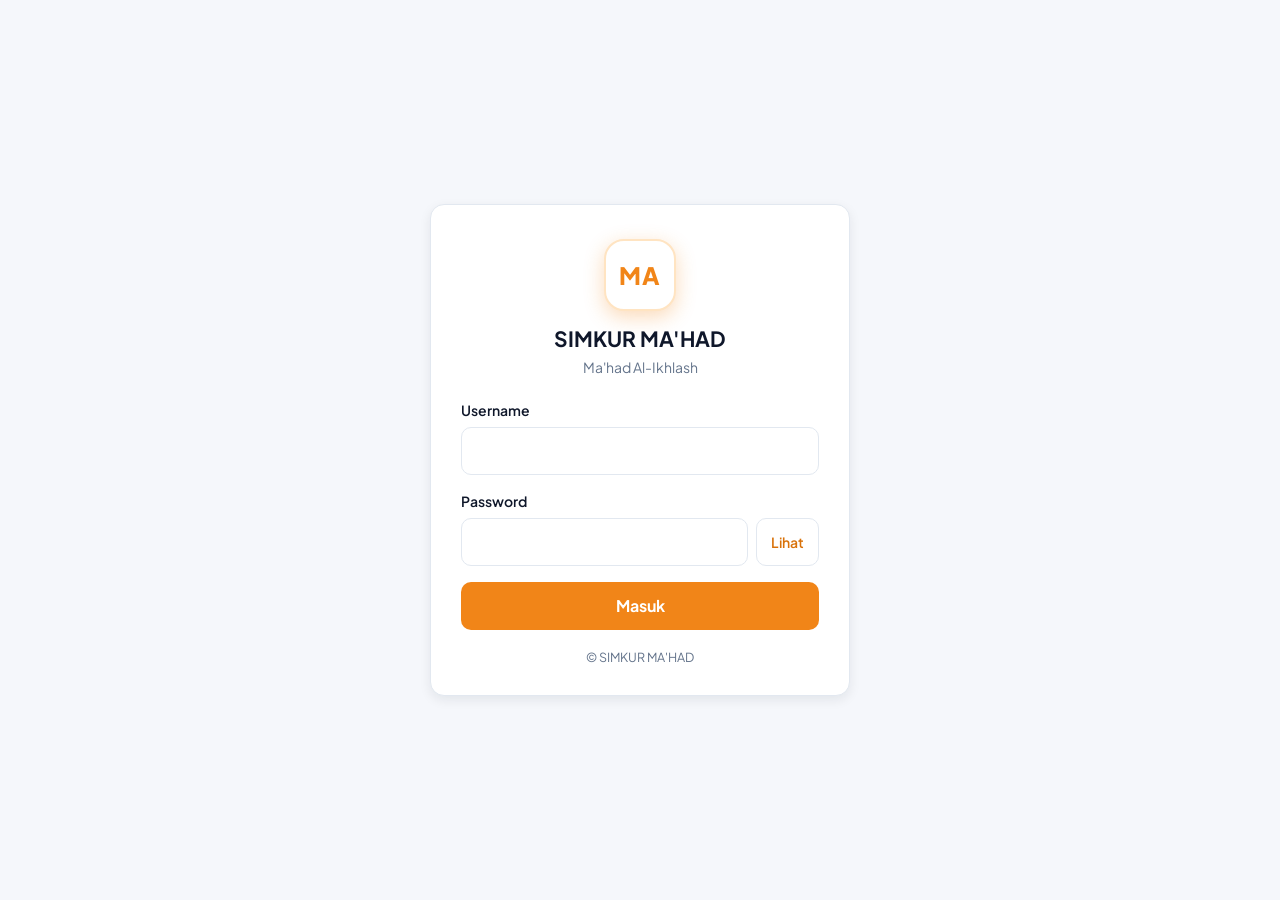
<file: index.html>
<!DOCTYPE html>
<html lang="id">
<head>
  <meta charset="UTF-8">
  <meta name="viewport" content="width=device-width, initial-scale=1.0, viewport-fit=cover">
  <meta name="theme-color" content="#f18518">
  <meta name="description" content="SIMKUR MA'HAD - Sistem Informasi Kurikulum & Akademik Ma'had Al-Ikhlash">
  <title>Masuk &middot; SIMKUR MA'HAD</title>
  <link rel="manifest" href="manifest.json">
  <link rel="icon" href="icons/icon-192.png">
  <link rel="apple-touch-icon" href="icons/icon-192.png">
  <link rel="preconnect" href="https://fonts.googleapis.com">
  <link rel="preconnect" href="https://fonts.gstatic.com" crossorigin>
  <link href="https://fonts.googleapis.com/css2?family=Plus+Jakarta+Sans:wght@400;500;600;700;800&display=swap" rel="stylesheet">
  <link rel="stylesheet" href="css/tokens.css">
  <link rel="stylesheet" href="css/style.css">
</head>
<body>
  <main class="auth">
    <section class="auth-card" aria-labelledby="auth-title">
      <div class="brand">
        <div class="brand-logo" aria-hidden="true">
          <!-- Placeholder logo, ganti dengan logo asli Ma'had Al-Ikhlash -->
          <span>MA</span>
        </div>
        <h1 id="auth-title" class="brand-name">SIMKUR MA'HAD</h1>
        <p class="brand-sub">Ma'had Al-Ikhlash</p>
      </div>

      <p
        id="login-error"
        class="alert alert-error"
        role="alert"
        aria-live="assertive"
        hidden
      ></p>

      <form id="login-form" novalidate>
        <div class="field">
          <label for="username">Username</label>
          <input
            type="text"
            id="username"
            name="username"
            autocomplete="username"
            autocapitalize="none"
            autocorrect="off"
            spellcheck="false"
            required
          >
        </div>

        <div class="field">
          <label for="password">Password</label>
          <div class="input-group">
            <input
              type="password"
              id="password"
              name="password"
              autocomplete="current-password"
              required
            >
            <button
              type="button"
              id="toggle-password"
              class="input-addon"
              aria-label="Tampilkan password"
              aria-pressed="false"
            >Lihat</button>
          </div>
        </div>

        <button type="submit" id="login-submit" class="btn btn-primary">
          Masuk
        </button>
      </form>

      <p class="auth-foot">&copy; SIMKUR MA'HAD</p>
    </section>
  </main>

  <script src="js/api.js"></script>
  <script src="js/app.js"></script>
  <script>
    if ('serviceWorker' in navigator) {
      window.addEventListener('load', function () {
        navigator.serviceWorker.register('sw.js').catch(function (err) {
          console.warn('Registrasi service worker gagal:', err);
        });
      });
    }
  </script>
</body>
</html>
</file>
<file: css/tokens.css>
:root{
  --p:#10b981;--p2:#059669;--pd:#047857;--pl:#d1fae5;--pxl:#ecfdf5;
  --brand:#f18518;--brand2:#d9720a;--brandd:#b85f00;--brandl:#ffe4c2;--brandxl:#fff4e6;--brandk:#2b2b2b;
  --b:#3b82f6;--bl:#dbeafe;--bxl:#eff6ff;
  --y:#f59e0b;--yl:#fef3c7;--yxl:#fffbeb;
  --r:#ef4444;--rl:#fee2e2;--rxl:#fef2f2;
  --n1:#0f172a;--n2:#1e293b;--n3:#475569;--n4:#64748b;--n5:#94a3b8;--n6:#cbd5e1;--n7:#e2e8f0;--n8:#f1f5f9;--n9:#f8fafc;--nw:#fff;
  --r10:10px;--r14:14px;--r18:18px;--r22:22px;
  --sh1:0 1px 3px rgba(15,23,42,.06);--sh2:0 4px 12px rgba(15,23,42,.08);--sh3:0 8px 24px rgba(15,23,42,.1);
}
*{box-sizing:border-box;-webkit-tap-highlight-color:transparent}
html,body{margin:0;padding:0;font-family:'Plus Jakarta Sans',-apple-system,system-ui,sans-serif;background:#f5f7fb;color:var(--n1);font-size:14px;line-height:1.5;-webkit-font-smoothing:antialiased}
button{font-family:inherit;font-size:inherit;cursor:pointer;border:none;background:none;color:inherit}
a{color:inherit;text-decoration:none}
.app{display:flex;min-height:100vh}
.side{width:240px;background:#fff;border-right:1px solid var(--n7);display:flex;flex-direction:column;padding:24px 16px;position:sticky;top:0;height:100vh;flex-shrink:0}
.main{flex:1;padding:24px 32px 40px;overflow-x:hidden;min-width:0}
.brand-logo{width:72px;height:72px;background:#fff;border-radius:20px;display:flex;align-items:center;justify-content:center;margin:0 auto 12px;box-shadow:0 6px 20px rgba(241,133,24,.3);border:2px solid var(--brandl);overflow:hidden}
.snav{display:flex;align-items:center;gap:12px;padding:12px 14px;border-radius:12px;font-weight:600;font-size:14px;color:var(--n3);width:100%}
.snav.on{background:linear-gradient(135deg,var(--brand) 0%,var(--brand2) 100%);color:#fff;box-shadow:0 4px 12px rgba(241,133,24,.35)}
.topbar{display:none;position:sticky;top:0;background:#fff;border-bottom:1px solid var(--n7);padding:12px 16px;align-items:center;justify-content:space-between}
.bottomnav{display:none;position:fixed;bottom:0;left:0;right:0;background:#fff;border-top:1px solid var(--n7);padding:6px 0 max(6px,env(safe-area-inset-bottom));justify-content:space-around}
.bnv{display:flex;flex-direction:column;align-items:center;gap:2px;padding:6px 10px;color:var(--n4);font-size:10px;font-weight:600;min-width:60px;border-radius:10px}
.bnv.on{color:var(--p)}
@media(max-width:1023px){
  .side{display:none}
  .topbar{display:flex}
  .bottomnav{display:flex}
  .main{padding:16px 16px 90px}
}
</file>
<file: css/style.css>
/* SIMKUR MA'HAD - override per-halaman
 * Dasar (warna, font, layout shell) ada di css/tokens.css.
 * File ini hanya menambah gaya khusus login + komponen dashboard.
 * Semua nilai aksen/radius menunjuk ke token, jangan hardcode #f18518.
 */

:root {
  /* alias supaya kode lama tetap jalan, tapi sumbernya token resmi */
  --accent: var(--brand);
  --accent-dark: var(--brand2);
  --accent-darker: var(--brandd);
  --accent-ring: var(--brandl);

  --ink: var(--n1);
  --ink-soft: var(--n4);
  --line: var(--n7);

  --bg: var(--nw);
  --surface: var(--nw);
  --field-bg: var(--nw);

  --error-bg: #fde8e8;
  --error-ink: #9b1c1c;
  --error-line: #f4b4b4;

  --radius: var(--r14);
  --radius-sm: var(--r10);
  --tap: 48px;            /* > 44px minimum */
  --shadow: var(--sh2);
}

body {
  min-height: 100vh;
  min-height: 100dvh;
  color: var(--ink);
}

.auth {
  display: flex;
  align-items: center;
  justify-content: center;
  min-height: 100vh;
  min-height: 100dvh;
  padding: 24px 16px calc(24px + env(safe-area-inset-bottom));
}

.auth-card {
  width: 100%;
  max-width: 420px;
  background: var(--surface);
  border: 1px solid var(--line);
  border-radius: var(--radius);
  box-shadow: var(--shadow);
  padding: 28px 22px 20px;
}

/* ---------- Brand ---------- */

.brand {
  text-align: center;
  margin-bottom: 22px;
}

/* .brand-logo container: lihat css/tokens.css. Di sini hanya isi teks placeholder. */
.brand-logo span {
  font-weight: 800;
  font-size: 24px;
  letter-spacing: 1px;
  color: var(--brand);
}

.brand-name {
  margin: 0;
  font-size: 21px;
  font-weight: 700;
  color: var(--ink);
}

.brand-sub {
  margin: 2px 0 0;
  font-size: 14px;
  color: var(--ink-soft);
}

/* ---------- Alert ---------- */

.alert {
  margin: 0 0 16px;
  padding: 12px 14px;
  border-radius: var(--radius-sm);
  font-size: 14.5px;
}

.alert-error {
  background: var(--error-bg);
  color: var(--error-ink);
  border: 1px solid var(--error-line);
}

/* ---------- Form ---------- */

.field {
  margin-bottom: 16px;
}

.field label {
  display: block;
  margin-bottom: 6px;
  font-size: 14px;
  font-weight: 600;
  color: var(--ink);
}

input[type="text"],
input[type="password"] {
  width: 100%;
  height: var(--tap);
  padding: 0 14px;
  font-size: 16px;              /* >=16px: cegah zoom otomatis di iOS */
  color: var(--ink);
  background: var(--field-bg);
  border: 1.5px solid var(--line);
  border-radius: var(--radius-sm);
  appearance: none;
}

input[type="text"]:focus,
input[type="password"]:focus {
  outline: none;
  border-color: var(--accent);
  box-shadow: 0 0 0 3px var(--accent-ring);
}

.input-group {
  display: flex;
  align-items: stretch;
  gap: 8px;
}

.input-group input {
  flex: 1 1 auto;
  min-width: 0;
}

.input-addon {
  flex: 0 0 auto;
  min-height: var(--tap);
  padding: 0 14px;
  font-size: 14px;
  font-weight: 600;
  color: var(--accent-dark);
  background: #fff;
  border: 1.5px solid var(--line);
  border-radius: var(--radius-sm);
  cursor: pointer;
}

.input-addon:hover {
  border-color: var(--accent);
}

.input-addon[aria-pressed="true"] {
  background: var(--accent);
  color: #fff;
  border-color: var(--accent);
}

/* ---------- Buttons ---------- */

.btn {
  display: block;
  width: 100%;
  min-height: var(--tap);
  padding: 12px 16px;
  font-size: 16px;
  font-weight: 700;
  border: none;
  border-radius: var(--radius-sm);
  cursor: pointer;
}

.btn-primary {
  background: var(--accent);
  color: #fff;
}

.btn-primary:hover {
  background: var(--accent-dark);
}

.btn-primary:active {
  background: var(--accent-darker);
}

.btn-primary:focus-visible {
  outline: 3px solid var(--accent-darker);
  outline-offset: 2px;
}

.btn-primary:disabled {
  opacity: 0.65;
  cursor: default;
}

/* ---------- Footer ---------- */

.auth-foot {
  margin: 18px 0 4px;
  text-align: center;
  font-size: 12.5px;
  color: var(--ink-soft);
}

@media (min-width: 480px) {
  .auth-card {
    padding: 34px 30px 24px;
  }
}

/* =========================================================
   SHELL: sidebar / topbar / bottomnav
   (layout dasar .app/.side/.main/.topbar/.bottomnav ada di tokens.css)
   ========================================================= */

.main {
  max-width: 960px;
}

/* --- sidebar --- */
.side-brand {
  text-align: center;
  margin-bottom: 22px;
}

.side-brand .brand-name {
  font-size: 14px;
  margin-top: 2px;
}

.side-brand .brand-sub {
  font-size: 12px;
}

.side-nav {
  display: flex;
  flex-direction: column;
  gap: 4px;
}

.side-foot {
  margin-top: auto;
  padding-top: 16px;
  border-top: 1px solid var(--n8);
}

.snav {
  cursor: pointer;
}

.snav:hover:not(.on) {
  background: var(--n9);
  color: var(--n1);
}

.snav .ic {
  font-size: 17px;
  line-height: 1;
  width: 20px;
  text-align: center;
}

/* --- topbar (HP) --- */
.topbar {
  z-index: 20;
}

.topbar .tb-who {
  min-width: 0;
}

.topbar .tb-who strong {
  display: block;
  font-size: 14px;
  font-weight: 700;
  line-height: 1.2;
  white-space: nowrap;
  overflow: hidden;
  text-overflow: ellipsis;
}

.topbar .tb-who span {
  font-size: 11px;
  font-weight: 600;
  color: var(--n4);
  text-transform: capitalize;
}

.topbar .brand-logo {
  width: 34px;
  height: 34px;
  border-radius: 10px;
  margin: 0;
  box-shadow: none;
}

.topbar .brand-logo span {
  font-size: 13px;
}

/* --- bottomnav (HP) --- */
.bottomnav {
  z-index: 20;
}

.bnv .ic {
  font-size: 18px;
  line-height: 1;
}

.bnv:active {
  background: var(--n9);
}

/* --- tombol keluar (dipakai di sidebar & topbar, bg terang) --- */
.btn-logout {
  flex: 0 0 auto;
  min-height: 40px;
  padding: 8px 14px;
  font-size: 13px;
  font-weight: 700;
  color: var(--brand);
  background: var(--brandxl);
  border: 1px solid var(--brandl);
  border-radius: var(--radius-sm);
  cursor: pointer;
}

.btn-logout:hover {
  background: var(--brandl);
}

.side-foot .btn-logout {
  width: 100%;
  min-height: 44px;
}

/* =========================================================
   KARTU & KOMPONEN SECTION
   ========================================================= */

.card {
  background: var(--surface);
  border: 1px solid var(--line);
  border-radius: var(--radius);
  box-shadow: var(--shadow);
  padding: 16px 16px 18px;
  margin-bottom: 16px;
}

.card > h2 {
  margin: 0 0 12px;
  font-size: 16px;
  font-weight: 700;
  color: var(--ink);
}

.card > h2 .hint {
  display: block;
  font-size: 12.5px;
  font-weight: 400;
  color: var(--ink-soft);
}

select,
textarea {
  width: 100%;
  font-size: 16px;
  color: var(--ink);
  background: var(--field-bg);
  border: 1.5px solid var(--line);
  border-radius: var(--radius-sm);
  appearance: none;
}

select {
  height: var(--tap);
  padding: 0 14px;
}

textarea {
  min-height: 84px;
  padding: 10px 14px;
  line-height: 1.45;
  resize: vertical;
}

input[type="number"] {
  width: 100%;
  height: var(--tap);
  padding: 0 12px;
  font-size: 16px;
  color: var(--ink);
  background: var(--field-bg);
  border: 1.5px solid var(--line);
  border-radius: var(--radius-sm);
  appearance: none;
}

select:focus,
textarea:focus,
input[type="number"]:focus {
  outline: none;
  border-color: var(--accent);
  box-shadow: 0 0 0 3px var(--accent-ring);
}

.btn-block {
  display: block;
  width: 100%;
  min-height: var(--tap);
  margin-top: 4px;
  padding: 12px 16px;
  font-size: 16px;
  font-weight: 700;
  color: #fff;
  background: var(--accent);
  border: none;
  border-radius: var(--radius-sm);
  cursor: pointer;
}

.btn-block:hover { background: var(--accent-dark); }
.btn-block:active { background: var(--accent-darker); }
.btn-block:disabled { opacity: 0.65; cursor: default; }

a.btn-block { text-align: center; text-decoration: none; }

.btn-block.busy { opacity: 0.75; cursor: progress; }

/* baris santri untuk input nilai */
.santri-row {
  display: flex;
  align-items: center;
  gap: 10px;
  padding: 8px 0;
  border-bottom: 1px solid var(--line);
}

.santri-row:last-child { border-bottom: none; }

.santri-row .nama {
  flex: 1 1 auto;
  min-width: 0;
  font-size: 14.5px;
}

.santri-row input[type="number"] {
  flex: 0 0 88px;
  width: 88px;
  text-align: center;
}

/* status kecil di bawah tombol simpan */
.status-msg {
  margin: 10px 0 0;
  font-size: 14px;
  padding: 10px 12px;
  border-radius: var(--radius-sm);
}
.status-msg.ok  { background: var(--pxl); color: var(--pd); border: 1px solid var(--pl); }
.status-msg.err { background: var(--error-bg); color: var(--error-ink); border: 1px solid var(--error-line); }
.status-msg.info { background: var(--n9); color: var(--ink-soft); border: 1px solid var(--line); }

/* tabel sederhana */
.table-wrap {
  overflow-x: auto;
  -webkit-overflow-scrolling: touch;
}

table.simple {
  width: 100%;
  border-collapse: collapse;
  font-size: 14px;
}

table.simple th,
table.simple td {
  padding: 8px 10px;
  border: 1px solid var(--line);
  text-align: left;
  white-space: nowrap;
}

table.simple th {
  background: var(--brandxl);
  color: var(--ink);
  font-weight: 700;
}

/* badge status (mis. Status Nilai Guru) */
.badge {
  display: inline-block;
  padding: 2px 9px;
  border-radius: 999px;
  font-size: 11.5px;
  font-weight: 700;
  white-space: nowrap;
}
.badge-ok   { background: var(--pl); color: var(--pd); }
.badge-err  { background: var(--rl); color: #9b1c1c; }
.badge-warn { background: var(--yl); color: #92600a; }

.guru-blok + .guru-blok { margin-top: 8px; }

/* list nilai (ortu) */
.nilai-item {
  display: flex;
  align-items: baseline;
  justify-content: space-between;
  gap: 12px;
  padding: 10px 0;
  border-bottom: 1px solid var(--line);
}
.nilai-item:last-child { border-bottom: none; }
.nilai-item .mapel { font-size: 14.5px; color: var(--ink); }
.nilai-item .angka { font-size: 18px; font-weight: 700; color: var(--accent-dark); }

.field + .field { margin-top: 2px; }

.form-grid {
  display: grid;
  grid-template-columns: 1fr 1fr;
  gap: 10px;
}
.form-grid .full { grid-column: 1 / -1; }

details.raw {
  margin-top: 12px;
  font-size: 12.5px;
  color: var(--ink-soft);
}
details.raw pre {
  overflow-x: auto;
  background: #f5f6f8;
  border: 1px solid var(--line);
  border-radius: 8px;
  padding: 10px;
}

/* Card yang bisa dilipat (collapsible section) */
details.card > summary {
  cursor: pointer;
  list-style: none;
  display: flex;
  align-items: center;
  justify-content: space-between;
  gap: 10px;
  font-size: 16px;
  font-weight: 700;
  color: var(--ink);
  min-height: 28px;
}
details.card > summary::-webkit-details-marker { display: none; }
details.card > summary::after {
  content: "\25BE";
  color: var(--accent-dark);
  font-size: 14px;
  transition: transform 0.15s ease;
}
details.card[open] > summary::after { transform: rotate(180deg); }
details.card > summary + * { margin-top: 14px; }

.subhead {
  margin: 14px 0 6px;
  font-size: 12.5px;
  font-weight: 700;
  letter-spacing: 0.03em;
  text-transform: uppercase;
  color: var(--ink-soft);
}
.subhead:first-child { margin-top: 0; }

ul.list-plain {
  margin: 0;
  padding-left: 18px;
  font-size: 14px;
}
ul.list-plain li { margin: 3px 0; }

.muted { color: var(--ink-soft); font-style: italic; }

/* daftar agenda / kalender */
.agenda-list { display: flex; flex-direction: column; }
.agenda-item {
  padding: 10px 0;
  border-bottom: 1px solid var(--line);
}
.agenda-item:last-child { border-bottom: none; }
.agenda-keg {
  font-size: 14px;
  font-weight: 600;
  color: var(--ink);
}
.agenda-meta {
  margin-top: 3px;
  font-size: 11.5px;
  color: var(--ink-soft);
}
</file>
